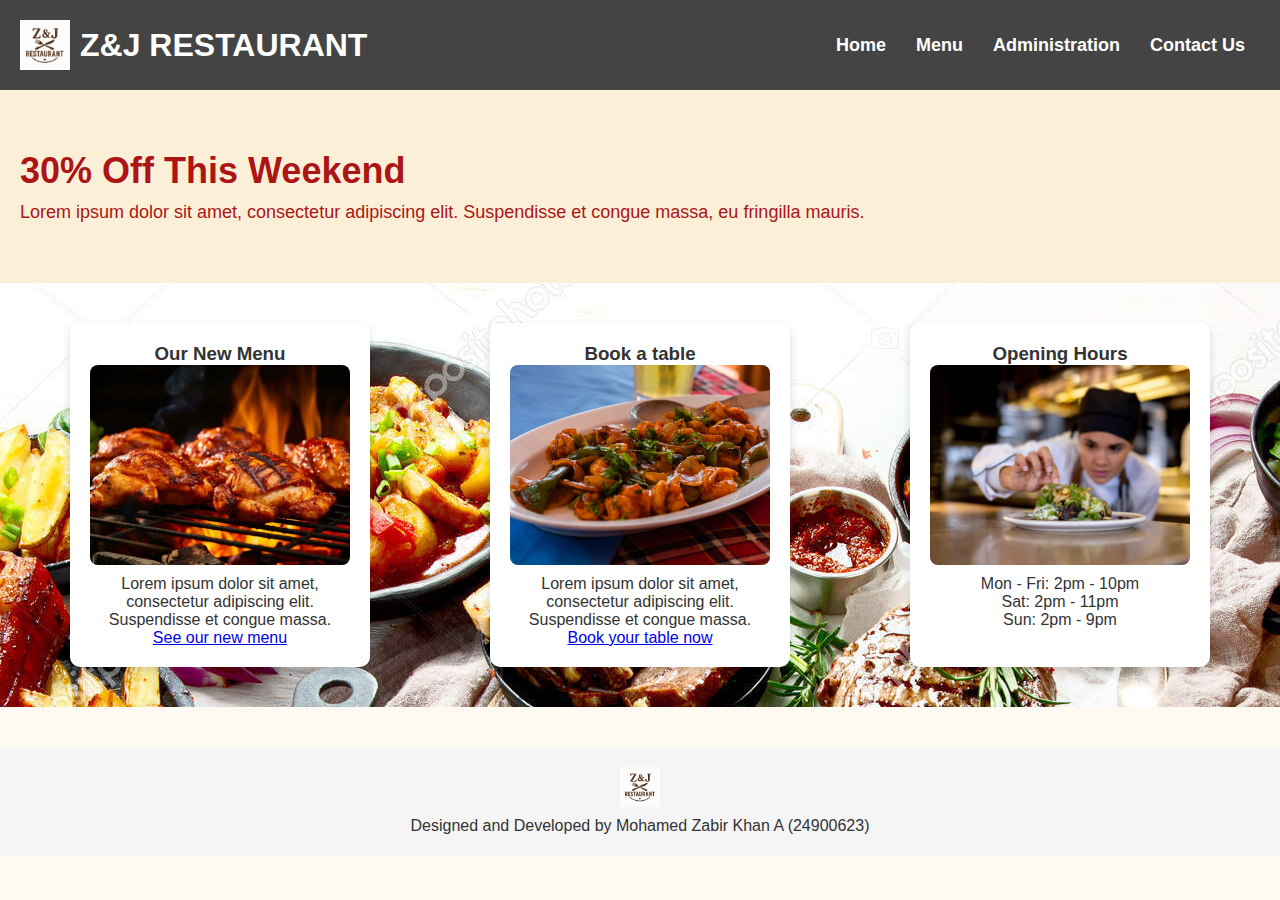
<file: new/softapp/static/index.html>
<html lang="en">
<head>
    <meta charset="UTF-8">
    <meta name="viewport" content="width=device-width, initial-scale=1.0">
    <title>Z&J RESTAURANT - Home</title>
    <link rel="stylesheet" href="style.css">
</head>
<body>
    <header>
        <div class="logo">
            <img src="logo.png" alt="Z&J RESTAURANT Logo">
            <h1>Z&J RESTAURANT</h1>
        </div>
        <nav>
            <ul>
                <li><a href="index.html">Home</a></li>
                <li><a href="menu.html">Menu</a></li>
                <li><a href="administration.html">Administration</a></li>
                <li><a href="contact.html">Contact Us</a></li>
            </ul>
        </nav>
    </header>

    <section class="banner">
        <h2>30% Off This Weekend</h2>
        <p>Lorem ipsum dolor sit amet, consectetur adipiscing elit. Suspendisse et congue massa, eu fringilla mauris.</p>
    </section>

    <section class="features">
        <div class="card">
            <h3>Our New Menu</h3>
            <img src="menu.jpg" alt="New Menu">
            <p>Lorem ipsum dolor sit amet, consectetur adipiscing elit. Suspendisse et congue massa.</p>
            <a href="menu.html">See our new menu</a>
        </div>
        <div class="card">
            <h3>Book a table</h3>
            <img src="table.jpg" alt="Book a Table">
            <p>Lorem ipsum dolor sit amet, consectetur adipiscing elit. Suspendisse et congue massa.</p>
            <a href="#">Book your table now</a>
        </div>
        <div class="card">
            <h3>Opening Hours</h3>
            <img src="chef.jpg" alt="Chef">
            <p>Mon - Fri: 2pm - 10pm<br>Sat: 2pm - 11pm<br>Sun: 2pm - 9pm</p>
        </div>
    </section>

    <footer>
        <img src="logo.png" alt="Z&J RESTAURANT Icon" class="footer-logo">
        <p>Designed and Developed by Mohamed Zabir Khan A (24900623) </p>
    </footer>
</body>
</html>
</file>
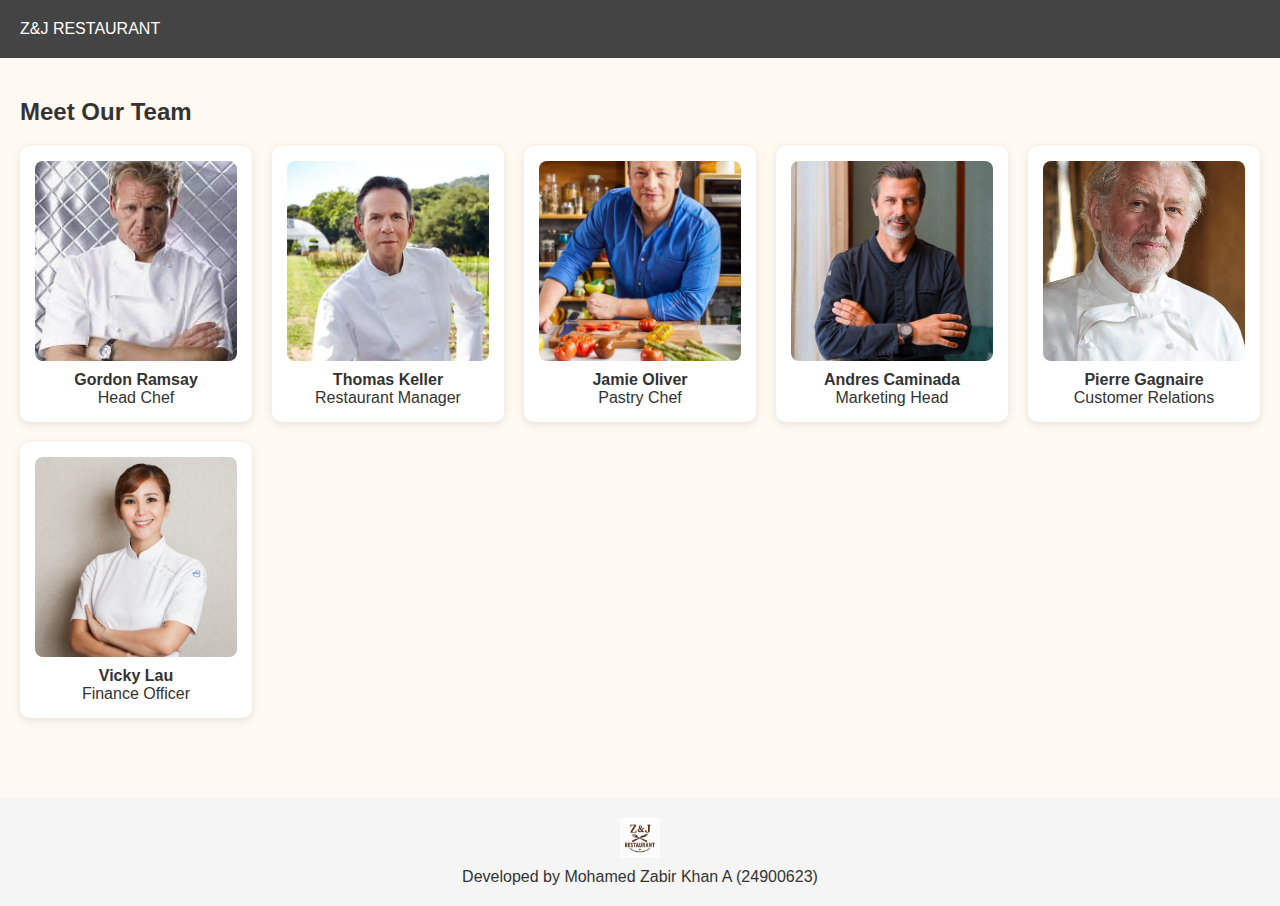
<file: new/softapp/static/administration.html>
<html lang="en">
<head>
    <meta charset="UTF-8">
    <meta name="viewport" content="width=device-width, initial-scale=1.0">
    <title>Administration - Z&J RESTAURANT</title>
    <link rel="stylesheet" href="style.css">
</head>
<body>
    <header>Z&J RESTAURANT</header>
    <main class="admin">
        <h2>Meet Our Team</h2>
        <div class="admin-grid">
            <div class="admin-card"><img src="admin1.jpg"><h4>Gordon Ramsay</h4><p>Head Chef</p></div>
            <div class="admin-card"><img src="admin2.jpg"><h4>Thomas Keller</h4><p>Restaurant Manager</p></div>
            <div class="admin-card"><img src="admin3.jpg"><h4>Jamie Oliver</h4><p>Pastry Chef</p></div>
            <div class="admin-card"><img src="admin4.jpg"><h4>Andres Caminada</h4><p>Marketing Head</p></div>
            <div class="admin-card"><img src="admin5.jpg"><h4>Pierre Gagnaire</h4><p>Customer Relations</p></div>
            <div class="admin-card"><img src="admin6.jpg"><h4>Vicky Lau</h4><p>Finance Officer</p></div>
        </div>
    </main>
    <footer>
        <img src="logo.png" alt="Z&J RESTAURANT Icon" class="footer-logo">
        Developed by Mohamed Zabir Khan A (24900623)
    </footer>
</body>
</html>
</file>
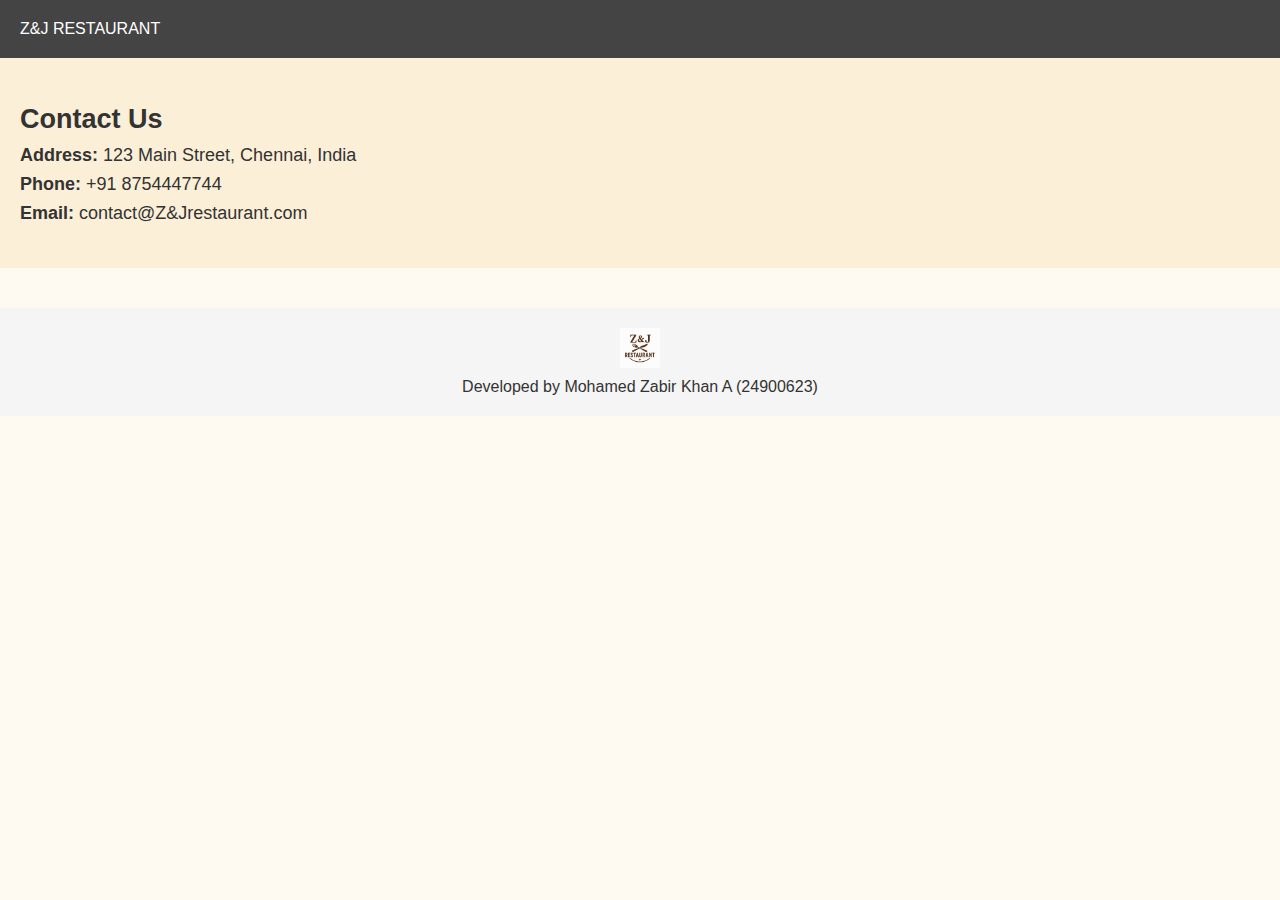
<file: new/softapp/static/contact.html>
<html lang="en">
<head>
    <meta charset="UTF-8">
    <meta name="viewport" content="width=device-width, initial-scale=1.0">
    <title>Contact Us - Z&J RESTAURANT</title>
    <link rel="stylesheet" href="style.css">
</head>
<body>
    <header>Z&J RESTAURANT</header>
    <main class="contact">
        <h2>Contact Us</h2>
        <p><strong>Address:</strong> 123 Main Street, Chennai, India</p>
        <p><strong>Phone:</strong> +91 8754447744</p>
        <p><strong>Email:</strong> contact@Z&Jrestaurant.com</p>
    </main>
    <footer>
        <img src="logo.png" alt="Z&J RESTAURANT Icon" class="footer-logo">
        Developed by Mohamed Zabir Khan A (24900623)
    </footer>
</body>
</html>
</file>
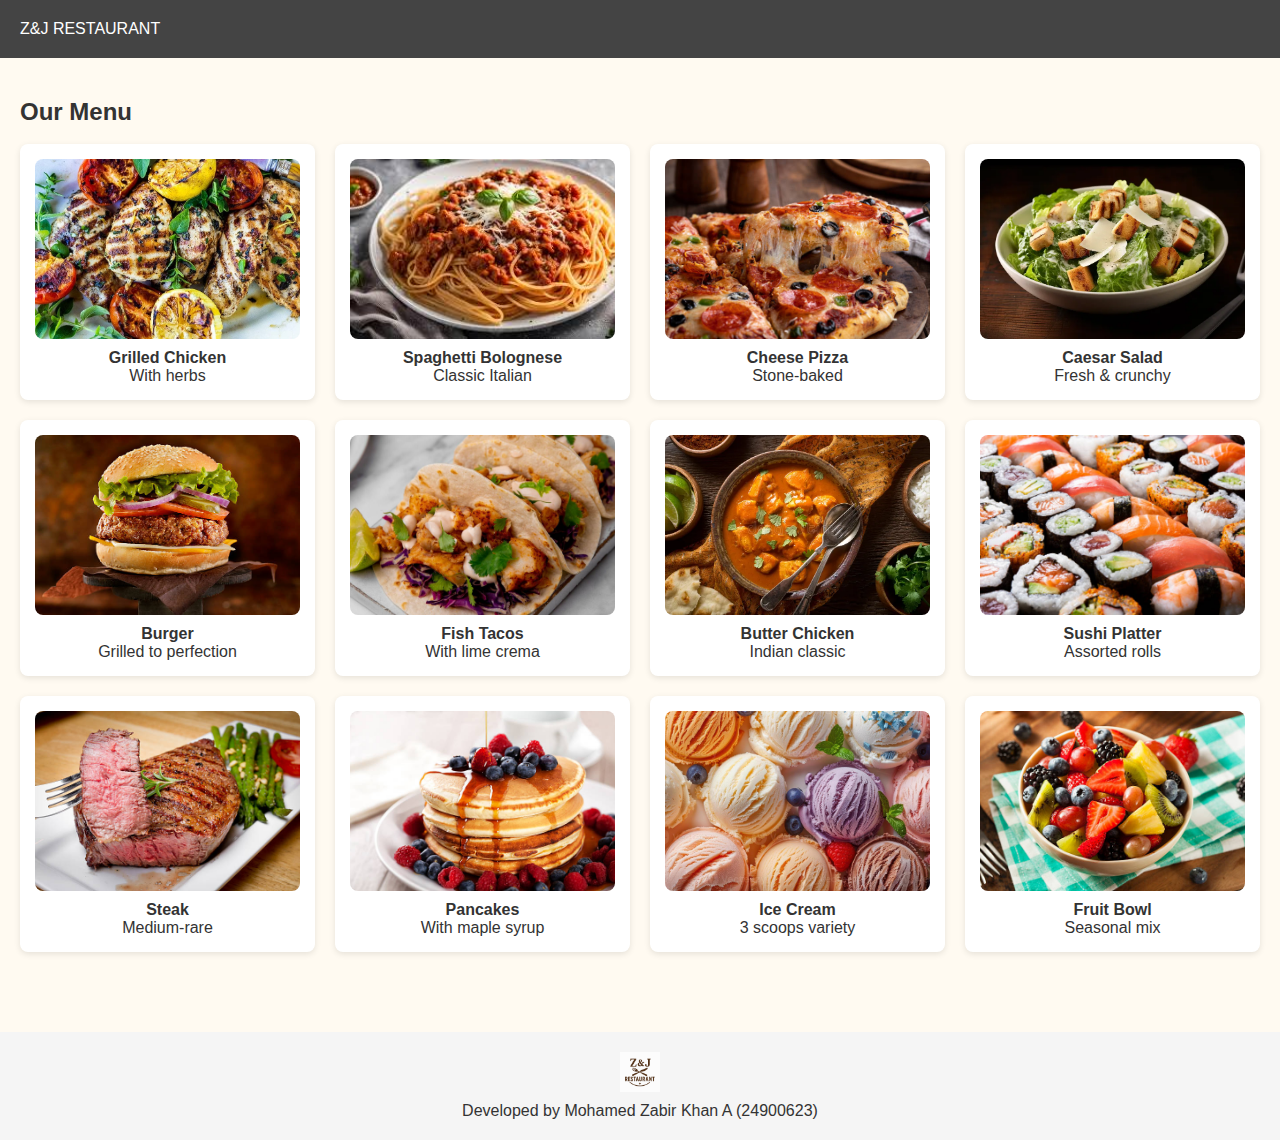
<file: new/softapp/static/menu.html>
<html lang="en">
<head>
    <meta charset="UTF-8">
    <meta name="viewport" content="width=device-width, initial-scale=1.0">
    <title>Menu - Z7J RESTAURANT</title>
    <link rel="stylesheet" href="style.css">
</head>
<body>
    <header>Z&J RESTAURANT</header>
    <main class="menu">
        <h2>Our Menu</h2>
        <br>
        <div class="menu-grid">
            <div class="menu-item"><img src="item1.jpg"><h4>Grilled Chicken</h4><p>With herbs</p></div>
            <div class="menu-item"><img src="item2.jpg"><h4>Spaghetti Bolognese</h4><p>Classic Italian</p></div>
            <div class="menu-item"><img src="item3.jpg"><h4>Cheese Pizza</h4><p>Stone-baked</p></div>
            <div class="menu-item"><img src="item4.jpg"><h4>Caesar Salad</h4><p>Fresh & crunchy</p></div>
            <div class="menu-item"><img src="item5.jpg"><h4>Burger</h4><p>Grilled to perfection</p></div>
            <div class="menu-item"><img src="item6.jpg"><h4>Fish Tacos</h4><p>With lime crema</p></div>
            <div class="menu-item"><img src="item7.jpg"><h4>Butter Chicken</h4><p>Indian classic</p></div>
            <div class="menu-item"><img src="item8.jpg"><h4>Sushi Platter</h4><p>Assorted rolls</p></div>
            <div class="menu-item"><img src="item9.jpg"><h4>Steak</h4><p>Medium-rare</p></div>
            <div class="menu-item"><img src="item10.jpg"><h4>Pancakes</h4><p>With maple syrup</p></div>
            <div class="menu-item"><img src="item11.jpg"><h4>Ice Cream</h4><p>3 scoops variety</p></div>
            <div class="menu-item"><img src="item12.jpg"><h4>Fruit Bowl</h4><p>Seasonal mix</p></div>
        </div>
    </main>
    <footer>
        <img src="logo.png" alt="Z&J RESTAURANT Icon" class="footer-logo">
        Developed by Mohamed Zabir Khan A (24900623)
    </footer>
</body>
</html>
</file>
<file: new/softapp/static/style.css>
* {
    margin: 0;
    padding: 0;
    box-sizing: border-box;
    font-family: 'Segoe UI', Tahoma, Geneva, Verdana, sans-serif;
  }
  
  body {
    background-color: #fffaf1;
    color: #333;
  }
  
  header {
    background-color: #444;
    color: white;
    padding: 20px;
    display: flex;
    align-items: center;
    justify-content: space-between;
    flex-wrap: wrap;
  }
  
  .logo {
    display: flex;
    align-items: center;
  }
  
  .logo img {
    height: 50px;
    margin-right: 10px;
  }
  
  nav ul {
    display: flex;
    list-style: none;
  }
  
  nav ul li a {
    color: white;
    text-decoration: none;
    margin: 0 15px;
    font-weight: bold;
    font-size: 18px;
  }
  
  .banner {
    background-color: #fcefd8;
    background-size: cover;
    background-position: center;
    padding: 60px 20px;
    color: rgb(172, 21, 21);
    text-align: left;
  }
  
  .banner h2 {
    font-size: 36px;
    margin-bottom: 10px;
  }
  
  .banner p {
    font-size: 18px;
  }
  
  .features {
    display: flex;
    justify-content: space-around;
    padding: 40px 20px;
    gap: 20px;
    background-image: url('banner.jpg');
    flex-wrap: wrap;
  }
  
  .card {
    background-color: white;
    border-radius: 10px;
    padding: 20px;
    width: 300px;
    text-align: center;
    box-shadow: 0 4px 10px rgba(0, 0, 0, 0.142);
  }
  
  .card img {
    width: 100%;
    height: 200px;
    object-fit: cover;
    margin-bottom: 10px;
    border-radius: 8px;
  }
  
  footer {
    background-color: #f5f5f5;
    padding: 20px;
    text-align: center;
    margin-top: 40px;
  }
  
  .footer-logo {
    height: 40px;
    display: block;
    margin: 0 auto 10px;
  }
  
  /* Menu Page */
  .menu {
    padding: 40px 20px;
  }
  
  .menu-grid {
    display: grid;
    grid-template-columns: repeat(auto-fit, minmax(250px, 1fr));
    gap: 20px;
  }
  
  .menu-item {
    background-color: white;
    padding: 15px;
    border-radius: 8px;
    box-shadow: 0 2px 6px rgba(0, 0, 0, 0.1);
    text-align: center;
  }
  
  .menu-item img {
    width: 100%;
    height: 180px;
    object-fit: cover;
    border-radius: 8px;
    margin-bottom: 10px;
  }
  
  /* Admin Page */
  .admin {
    padding: 40px 20px;
  }
  
  .admin-grid {
    display: grid;
    grid-template-columns: repeat(auto-fit, minmax(220px, 1fr));
    gap: 20px;
    margin-top: 20px;
  }
  
  .admin-card {
    text-align: center;
    background-color: white;
    padding: 15px;
    border-radius: 10px;
    box-shadow: 0 2px 8px rgba(0,0,0,0.1);
  }
  
  .admin-card img {
    width: 100%;
    height: 200px;
    object-fit: cover;
    border-radius: 8px;
    margin-bottom: 10px;
  }
  
  /* Contact Page */
  .contact {
    padding: 40px 20px;
    background-color: #fcefd8;
    font-size: 18px;
    line-height: 1.6;
  }
</file>
